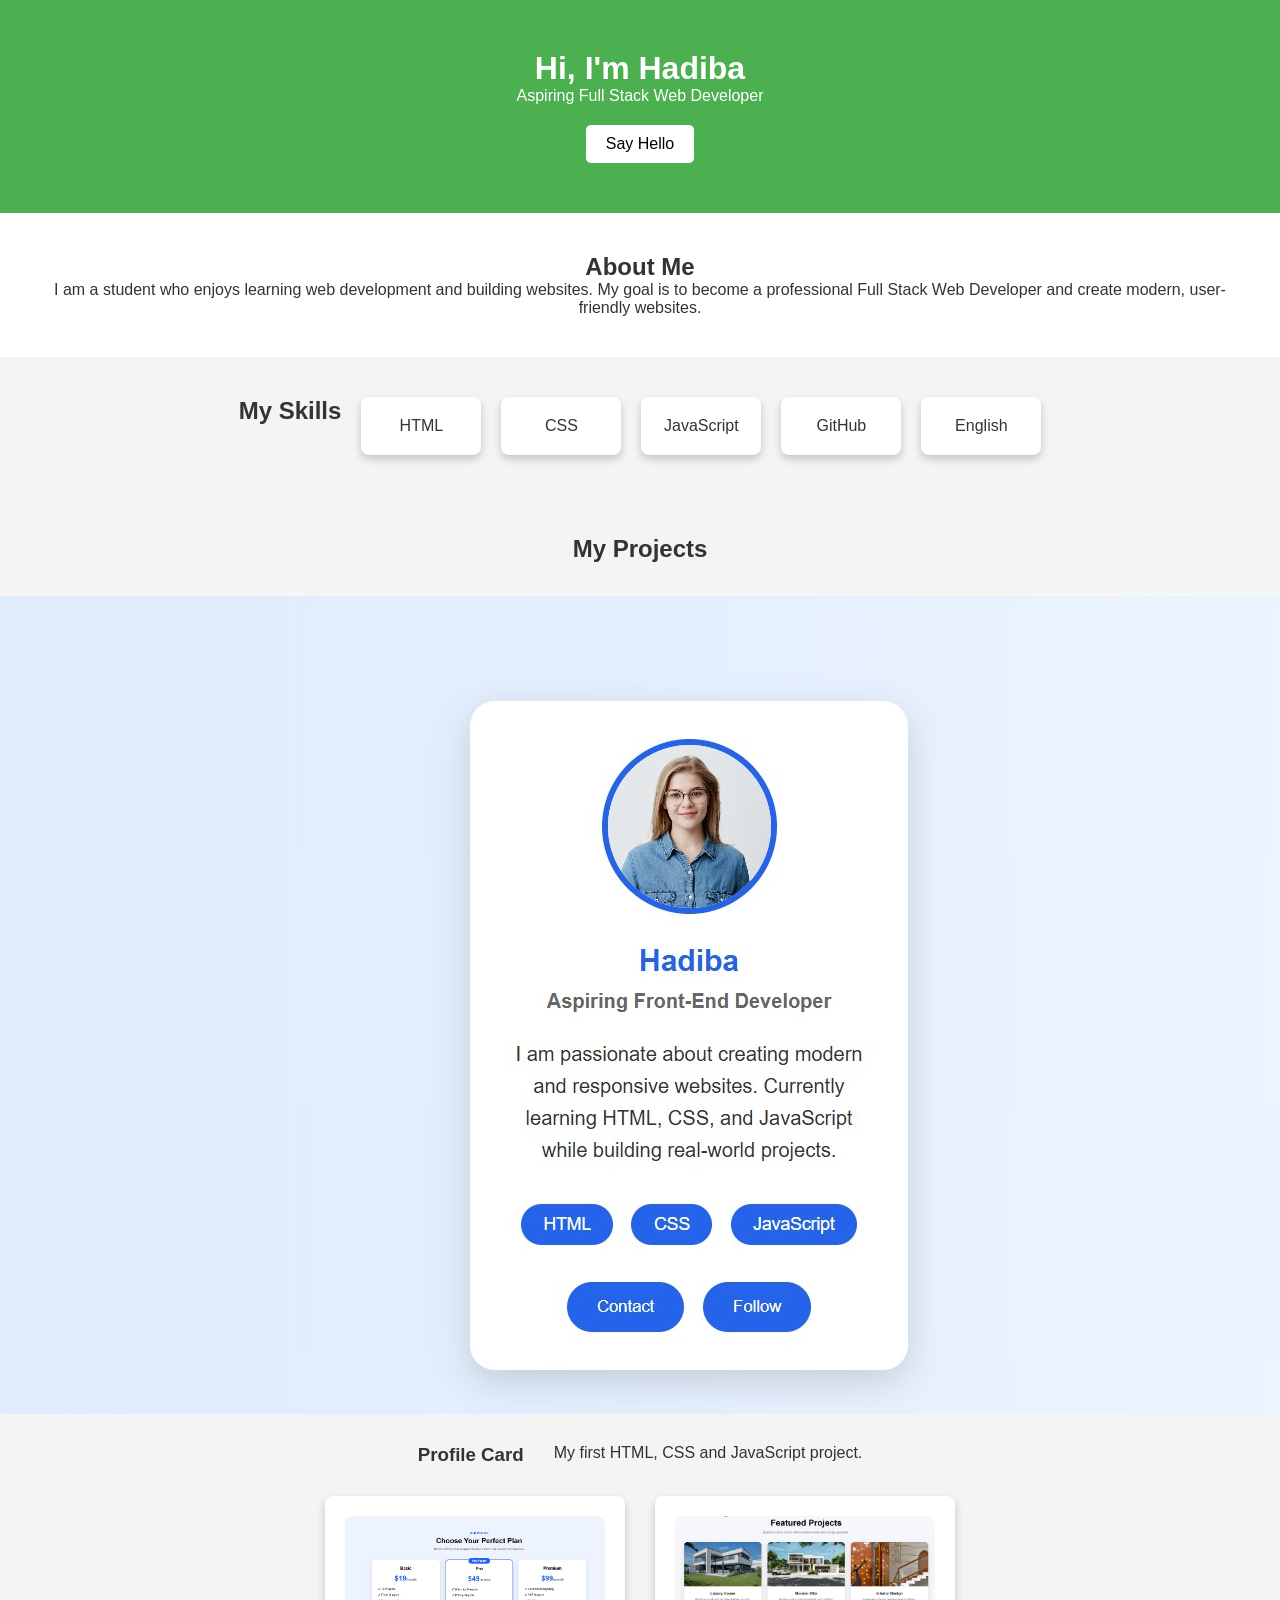
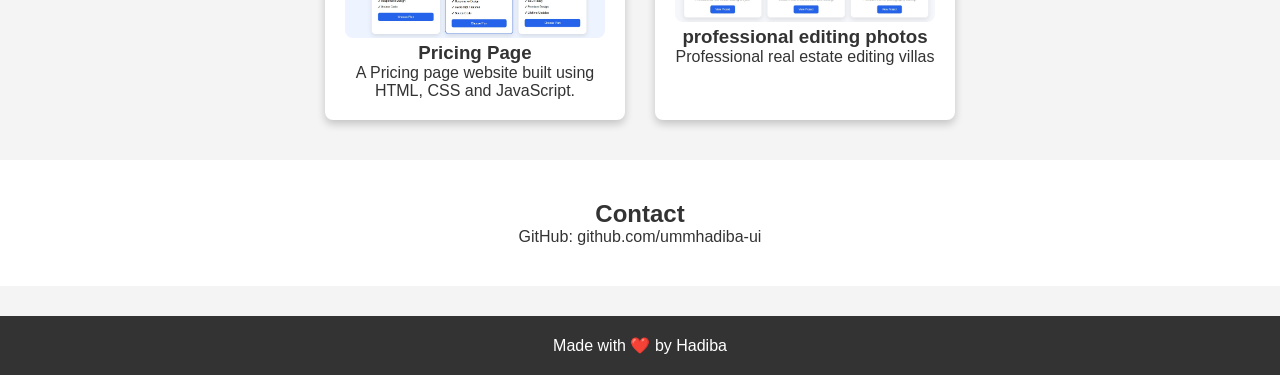
<file: index.html>
<!DOCTYPE html>
<html lang="en">
<head>
<meta charset="UTF-8">
<meta name="viewport" content="width=device-width, initial-scale=1.0">
<title>Hadiba | Portfolio</title>
<link rel="stylesheet" href="style.css">
</head>

<body>

<header>

<h1>Hi, I'm Hadiba </h1>

<p>Aspiring Full Stack Web Developer</p>

<button onclick="welcome()">Say Hello</button>

</header>

<section class="about">

<h2>About Me</h2>

<p>
I am a student who enjoys learning web development and building websites.
My goal is to become a professional Full Stack Web Developer and create
modern, user-friendly websites.
</p>

</section>

<section class="skills">

<h2>My Skills</h2>

<div class="card">HTML</div>
<div class="card">CSS</div>
<div class="card">JavaScript</div>
<div class="card">GitHub</div>
<div class="card">English</div>

</section>

<section class="projects">

<h2>My Projects</h2>

<div class="projects">

<img src="My first project.jpg" alt="Profile Card">

<h3>Profile Card</h3>

<p>My first HTML, CSS and JavaScript project.</p>

</div>

<div class="project">

<img src="My second project.jpg" alt="Pricing Page">

<h3>Pricing Page</h3>

<p>A Pricing page website built using HTML, CSS and JavaScript.</p>

</div>
<div class="project">
    <img src="My third project.jpg" alt="Modern Villas">
    <h3>professional editing photos</h3>
<p>Professional real estate editing villas</p>
</div>
</section>

<section class="contact">

<h2>Contact</h2>

<p>GitHub: github.com/ummhadiba-ui</p>

</section>

<footer>

<p>Made with ❤️ by Hadiba</p>

</footer>

<script src="script.js"></script>

</body>
</html>
</file>
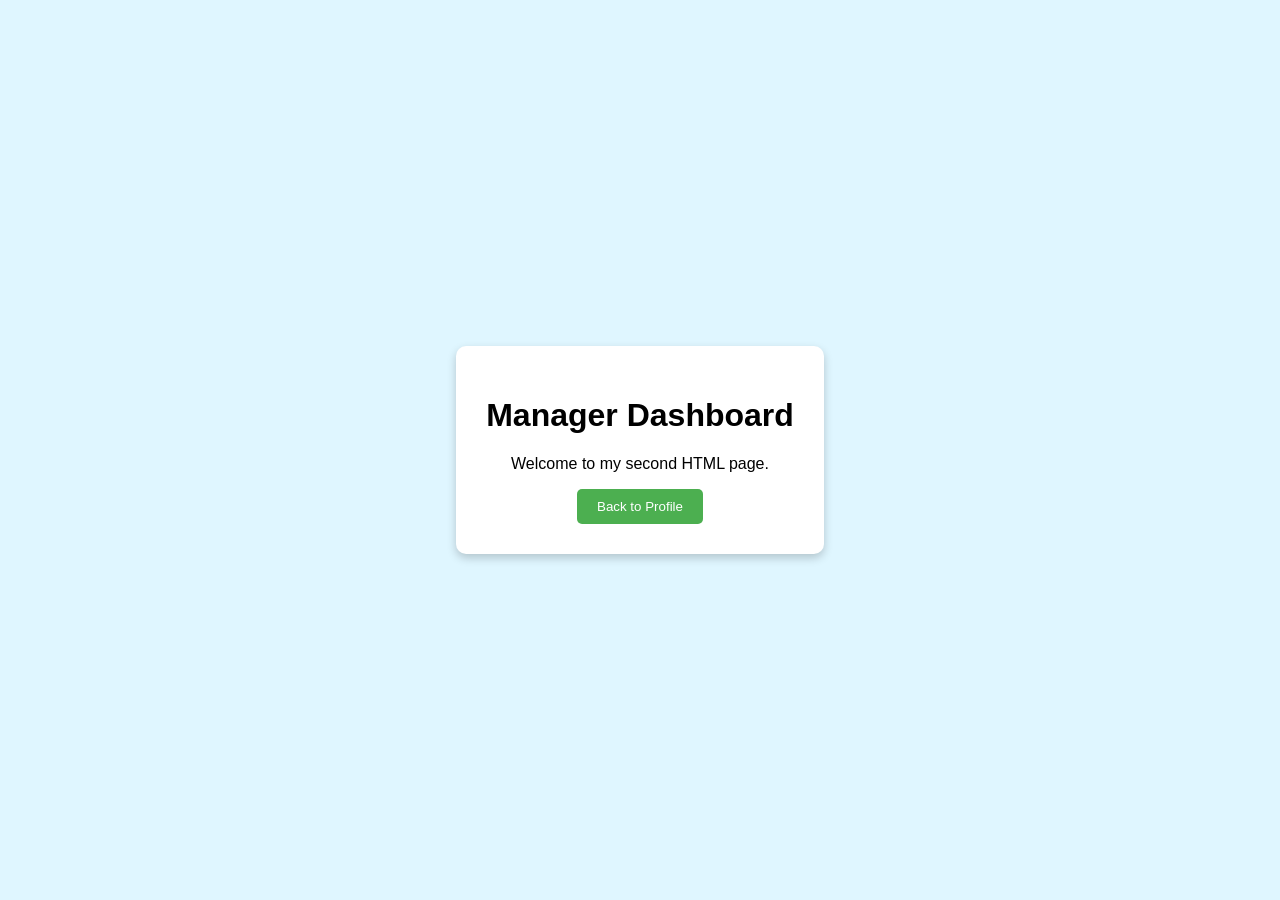
<file: manager.html>
<!DOCTYPE html>
<html lang="en">
<head>
    <meta charset="UTF-8">
    <meta name="viewport" content="width=device-width, initial-scale=1.0">
    <title>Manager Page</title>
    <link rel="stylesheet" href="main.css">
</head>
<body>

<div class="container">

    <h1>Manager Dashboard</h1>

    <p>Welcome to my second HTML page.</p>

    <a href="index.html">
        <button>Back to Profile</button>
    </a>

</div>

</body>
</html>
</file>
<file: style.css>
*{
margin:0;
padding:0;
box-sizing:border-box;
font-family:Arial,sans-serif;
}

body{
background:#f4f4f4;
color:#333;
}

header{
background:#4CAF50;
color:white;
padding:50px;
text-align:center;
}

button{
margin-top:20px;
padding:10px 20px;
border:none;
border-radius:5px;
background:white;
cursor:pointer;
font-size:16px;
transition:.3s;
}

button:hover{
background:#ddd;
}

section{
padding:40px;
text-align:center;
}

.about{
background:white;
}

.skills{
display:flex;
justify-content:center;
gap:20px;
flex-wrap:wrap;
}

.card{
background:white;
padding:20px;
border-radius:8px;
box-shadow:0 4px 8px rgba(0,0,0,.2);
width:120px;
}

.projects{
display:flex;
justify-content:center;
gap:30px;
flex-wrap:wrap;
}

.project{
background:white;
padding:20px;
border-radius:8px;
box-shadow:0 4px 8px rgba(0,0,0,.2);
width:300px;
}
.project{
    background:white;
padding:20px;
border-radius:8px;
box-shadow:0 4px 8px rgba(0,0,0,.2);
width:300px;
}
.project img{
width:100%;
border-radius:8px;
}

.contact{
background:white;
}

footer{
background:#333;
color:white;
padding:20px;
text-align:center;
margin-top:30px;
}
</file>
<file: main.css>
body{
    margin:0;
    display:flex;
    justify-content:center;
    align-items:center;
    height:100vh;
    background:#dff6ff;
    font-family:Arial, sans-serif;
}

.container{
    background:white;
    padding:30px;
    border-radius:10px;
    text-align:center;
    box-shadow:0 4px 10px rgba(0,0,0,.2);
}

button{
    padding:10px 20px;
    background:#4CAF50;
    color:white;
    border:none;
    border-radius:5px;
    cursor:pointer;
}

button:hover{
    background:#388E3C;
}
</file>
